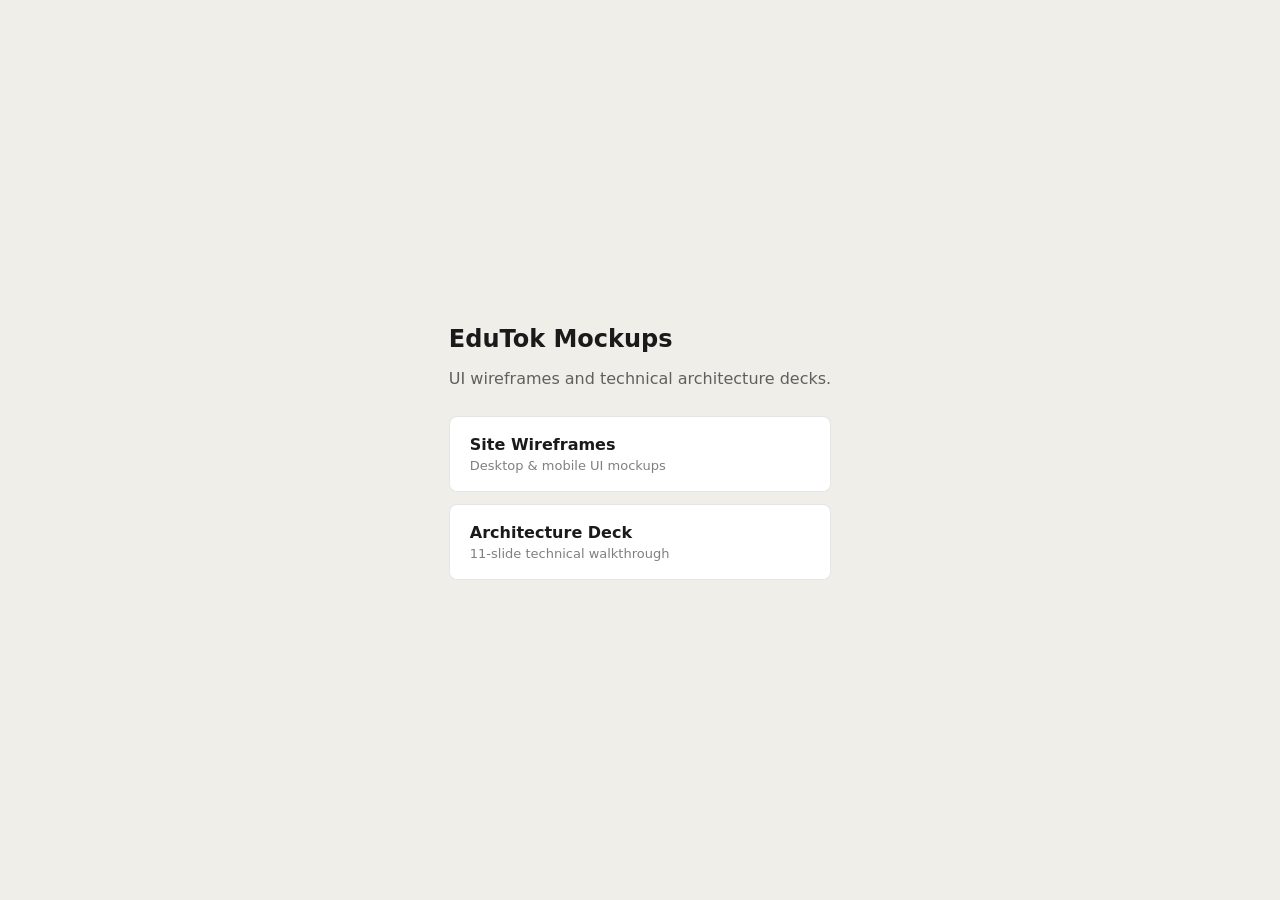
<file: index.html>
<!DOCTYPE html>
<html lang="en">
<head>
<meta charset="utf-8">
<meta name="viewport" content="width=device-width, initial-scale=1">
<title>Curio / EduTok Mockups</title>
<style>
  body { margin: 0; min-height: 100vh; display: flex; align-items: center; justify-content: center;
    background: #f0eee9; font-family: system-ui, sans-serif; color: #1a1a1a; }
  main { max-width: 480px; padding: 40px; }
  h1 { font-size: 24px; margin-bottom: 8px; }
  p { color: rgba(0,0,0,.6); margin-bottom: 28px; }
  a.card { display: block; padding: 18px 20px; margin-bottom: 12px; background: #fff;
    border: 1px solid rgba(0,0,0,.1); border-radius: 8px; text-decoration: none; color: #1a1a1a;
    font-weight: 600; transition: border-color .15s; }
  a.card:hover { border-color: #2aa198; }
  a.card span { display: block; font-weight: 400; font-size: 13px; color: rgba(0,0,0,.5); margin-top: 4px; }
</style>
</head>
<body>
<main>
  <h1>EduTok Mockups</h1>
  <p>UI wireframes and technical architecture decks.</p>
  <a class="card" href="wireframes.html">Site Wireframes <span>Desktop & mobile UI mockups</span></a>
  <a class="card" href="architecture.html">Architecture Deck <span>11-slide technical walkthrough</span></a>
</main>
</body>
</html>
</file>
